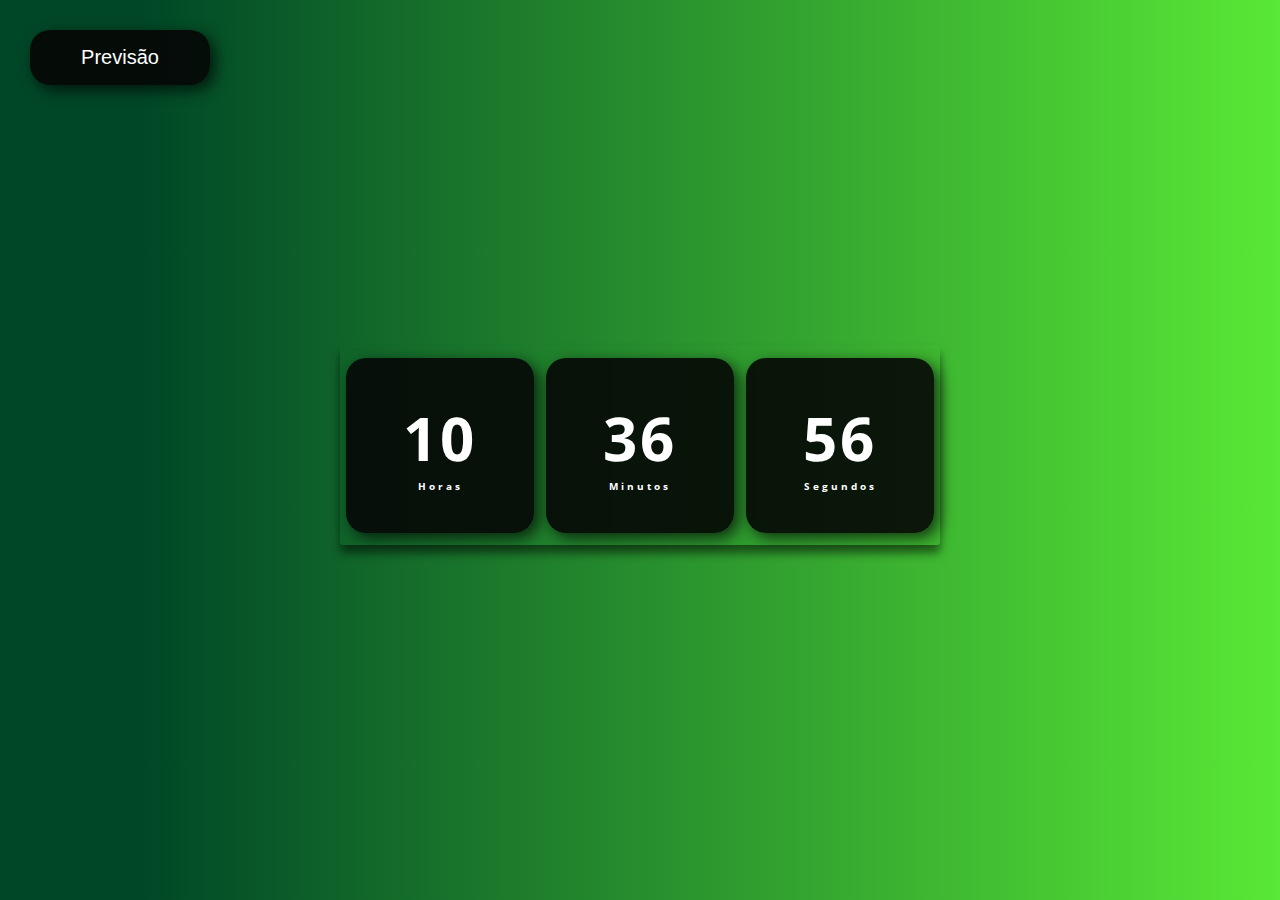
<file: index.html>
<!DOCTYPE html>
<html lang="pt-br">
<head>
    <meta charset="UTF-8">
    <meta name="viewport" content="width=device-width, initial-scale=1.0">
    <link rel="stylesheet" href="style/style.css">
    <title>Relógio Digital</title>
</head>
<body>
    <header class="menu">
        <div class="caixa_header">
        <a href="index2.html" class="link">Previsão</a>
        </div>
    </header>
    <main>
        <div class="relogio">
            <div>
                <span id="horas">00</span>
                <span class="tempo">Horas</span>
            </div>

            <div>
                <span id="minutos">00</span>
                <span class="tempo">Minutos</span>
            </div>

            <div>
                <span id="segundos">00</span>
                <span class="tempo">Segundos</span>
            </div>

        </div>
    </main>
    <script src="js/script.js"></script>
</body>
</html>
</file>
<file: style/style.css>
@import url('https://fonts.googleapis.com/css2?family=Open+Sans:wght@400;500&family=Ubuntu:wght@400;700&display=swap');

*{
    padding: 0;
    margin: 0;
    font-family: 'Open Sans', sans-serif;
}

body{
    width: 100vw;
    height: 100vh;
    background: linear-gradient(90deg, rgba(0,71,39,1) 11%, rgba(89,232,54,1) 100%);
}

main{

    height: 80vh;
    display: flex;
    align-items: center;
    justify-content: center;
    
}

.relogio{
    display: flex;
    align-items: center;
    justify-content: space-around;
    height: 200px;
    width: 600px;
    background: transparent;
    border-radius: 3px;
    box-shadow: 0px 8px 10px rgb(0, 0, 0, .5 );
}

.relogio div{
    height: 175px;
    width: 31.25%;
    display: flex;
    flex-direction: column;
    align-items: center;
    justify-content: center;
    color: #fff;
    background: rgb(5,5,5, 0.9);
    box-shadow: 5px 5px 15px rgba(0, 0, 0, 0.7);
    border-radius: 20px;
    letter-spacing: 3px;
}

.relogio span {
    font-weight: bolder;
    font-size: 60px;
}

.relogio span.tempo{
    font-size: 10px;
}


.menu {
    display: flex;
    gap: 30px;
    padding-left: 30px;
    padding-top: 30px;
}

.caixa_header{
    display: flex;
    align-items: center;
    justify-content: center;
    padding: 15px;
    text-align: center;
    width: 150px;
    height:25px;
    background: rgb(5,5,5, 0.9);
    box-shadow: 5px 5px 15px rgba(0, 0, 0, 0.7);
    border-radius: 20px;
}

.link {
    color: #fff;
    font-family: 'Oswald', sans-serif;
    font-size: 20px;
    text-decoration: none;
    border-radius: 10px;
}
</file>
